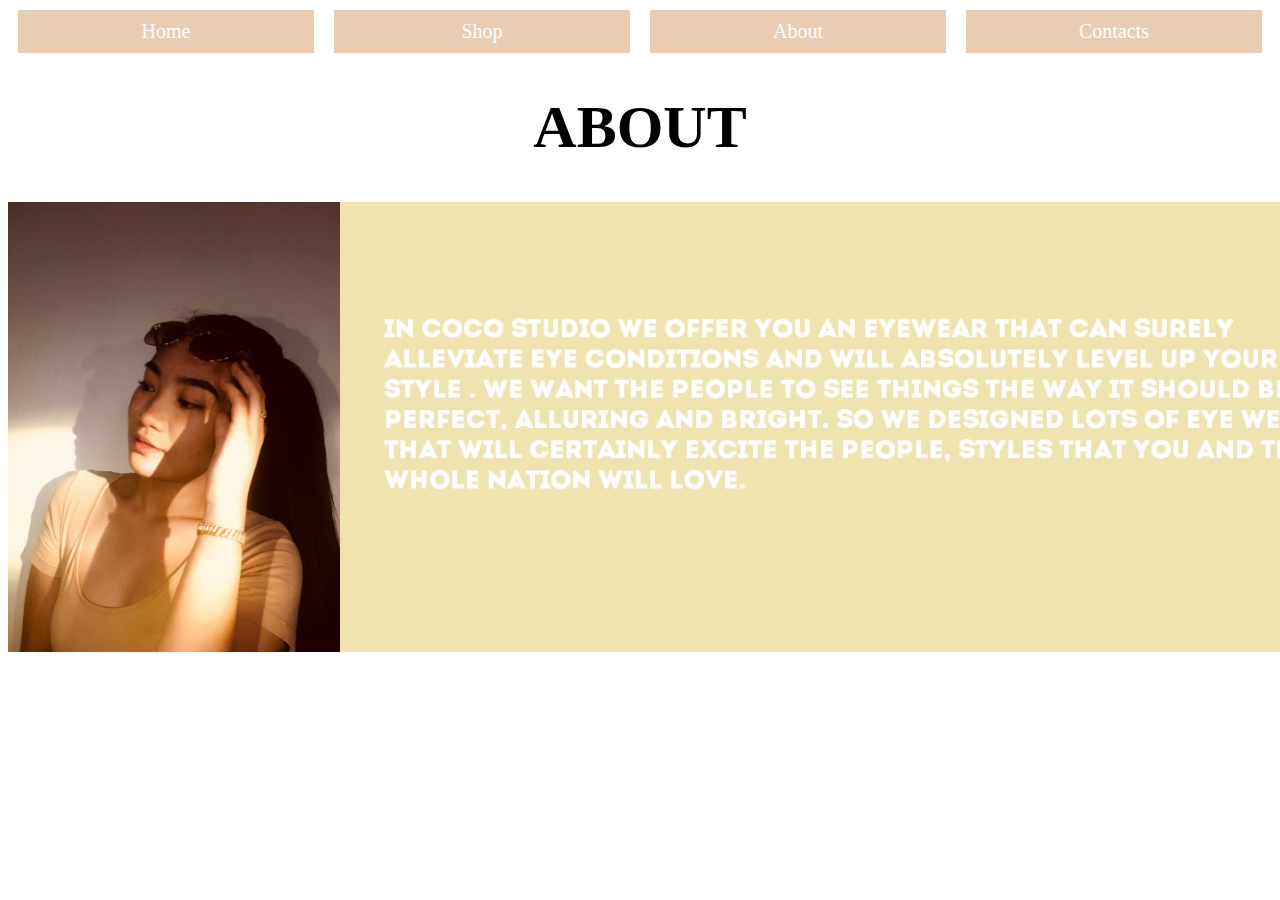
<file: about.html>
<!DOCTYPE html>
<html>
<head>
	<title> ABOUT </title>
	<link rel="stylesheet" href="css/about.css">
</head>

<body>
		
		<div class="container">
				<ul id="nav-bar">
					<a href="index.html"><li class="button">  Home </li></a>
					<a href="shop.html"><li class="button">  Shop </li></a>
					<a href="about.html"><li class="button">  About </li></a>
					<a href="contact.html"><li class="button">  Contacts</li></a>
				</ul>
		</div>
	<h1> ABOUT </h1>
	<div  class="container">
		<div class="main">
			<div class="pic-left">
				<div class="pic-left-first">
					<img src="images/about/pic.jpg" width="332" height="450">
				</div>
				<div class="pic-left-second">
					<img src="images/about/details.jpg" width="1015" height="450">
				</div>
			</div>
		</div>
	</div>
</body>
</html>
</file>
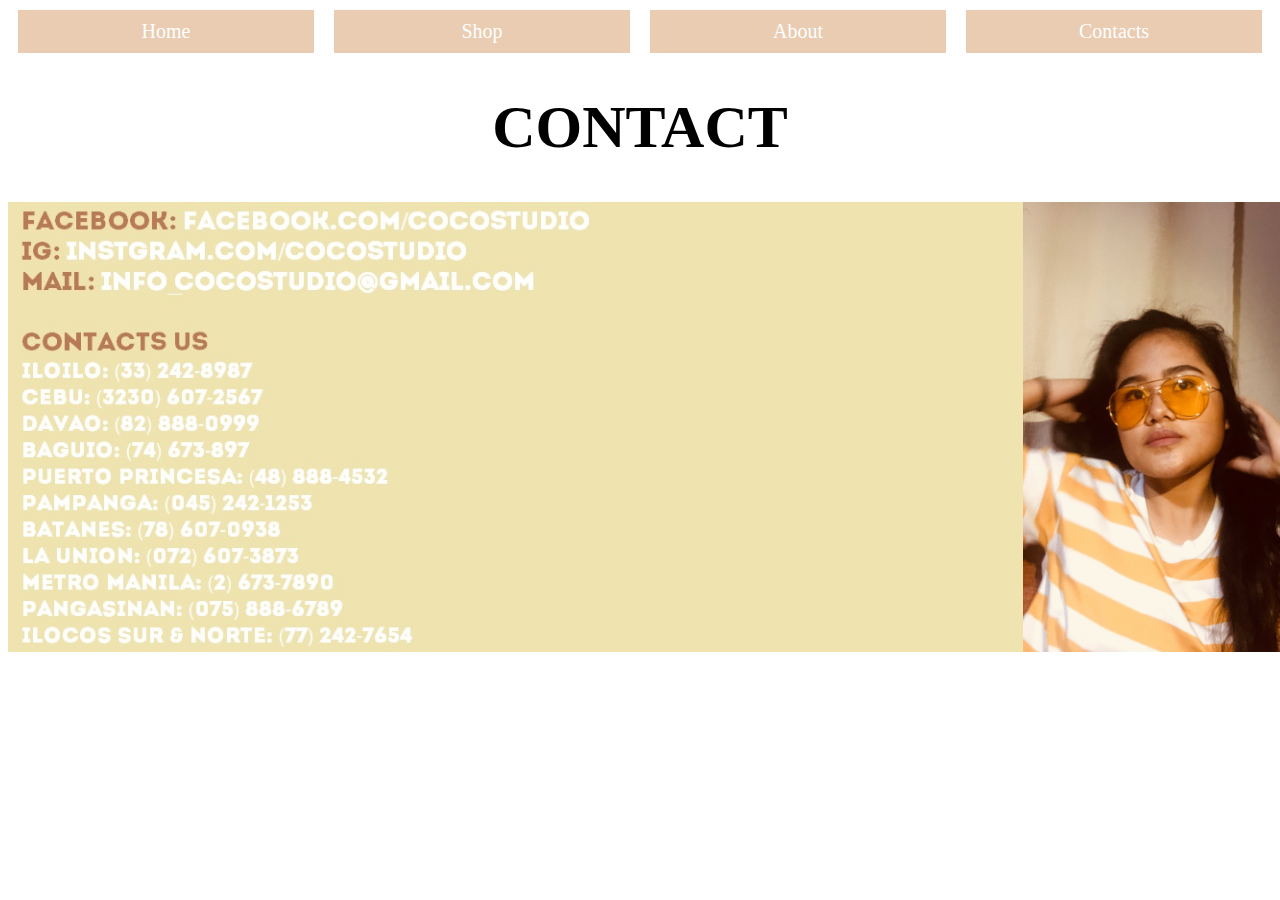
<file: contact.html>
<!DOCTYPE html>
<html>
<head>
	<title> CONTACT </title>
	<link rel="stylesheet" href="css/about.css">
</head>

<body>
		
		<div class="container">
				<ul id="nav-bar">
					<a href="index.html"><li class="button">  Home  </li></a>
					<a href="shop.html"><li class="button">  Shop  </li></a>
					<a href="about.html"><li class="button">  About  </li></a>
					<a href="contact.html"><li class="button">  Contacts </li></a>
				</ul>
		</div>
	<h1> CONTACT </h1>
	<div  class="container">
		<div class="main">
			<div class="pic-left">
				<div class="pic-left-first">
					<img src="images/contact/details.jpg" width="1015" height="450">	
				</div>
				<div class="pic-left-second">
					<img src="images/contact/pic.jpg" width="332" height="450">
				</div>
			</div>
		</div>
	</div>
</body>
</html>
</file>
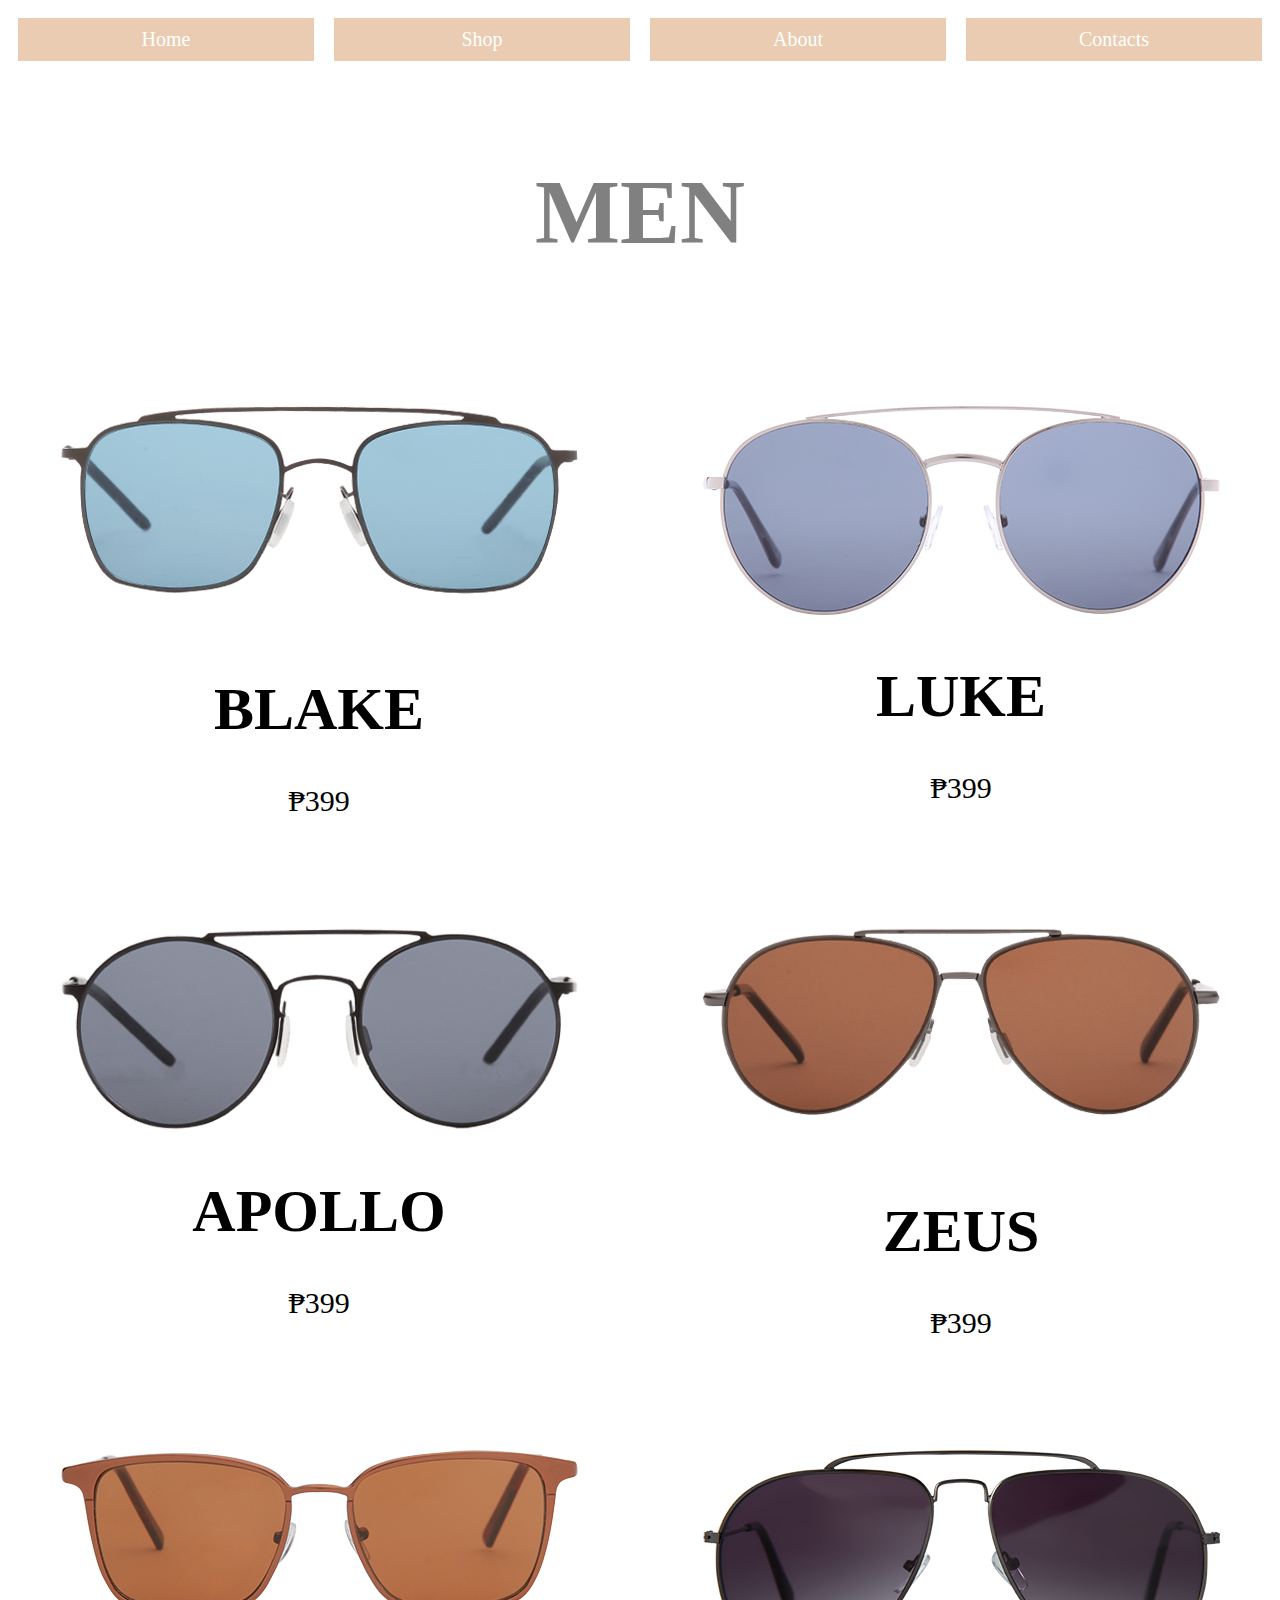
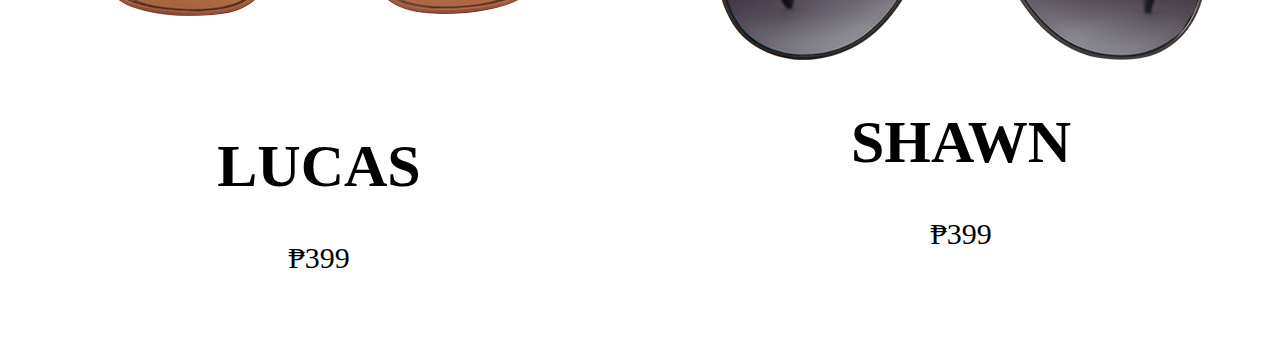
<file: men.html>
<!DOCTYPE HTML>
<html>
	<head>
		<title> MEN </title>
		<link rel="stylesheet" href="css/men.css">
	</head>
	<body>
		<div class="container1">
				<ul id="nav-bar">
					<a href="index.html"><li class="button">  Home  </li></a>
					<a href="shop.html"><li class="button">  Shop  </li></a>
					<a href="about.html"><li class="button">  About  </li></a>
					<a href="contact.html"><li class="button">  Contacts </li></a>
				</ul>
		</div>
	 <div class="container">
		<div class="one">
			<h1>MEN</h1>
		</div>
		<div class="two">
			<img src="images/men/one.png">
			<br>
			<br>
			<h1>BLAKE</h1>
			<p> ₱399 <p>
		</div>
		<div class="three">
			<img src="images/men/two.png">
			<h1>LUKE</h1>
			<p> ₱399 <p>
		</div>
		<div class="four">
			<img src="images/men/three.png">
			<h1>APOLLO</h1>
			<p> ₱399 <p>
		</div>
		<div class="five">
			<img src="images/men/four.png">
			<br>
			<br>
			<h1>ZEUS</h1>
			<p> ₱399 <p>
		</div>
		<div class="six">
			<img src="images/men/five.png">
			<br>
			<br>
			<br>
			<h1>LUCAS</h1>
			<p> ₱399 <p>
		</div>
		<div class="seven">
			<img src="images/men/six.png">
			<h1>SHAWN</h1>
			<p> ₱399 <p>
		</div>
		
	</body>
</html>
</file>
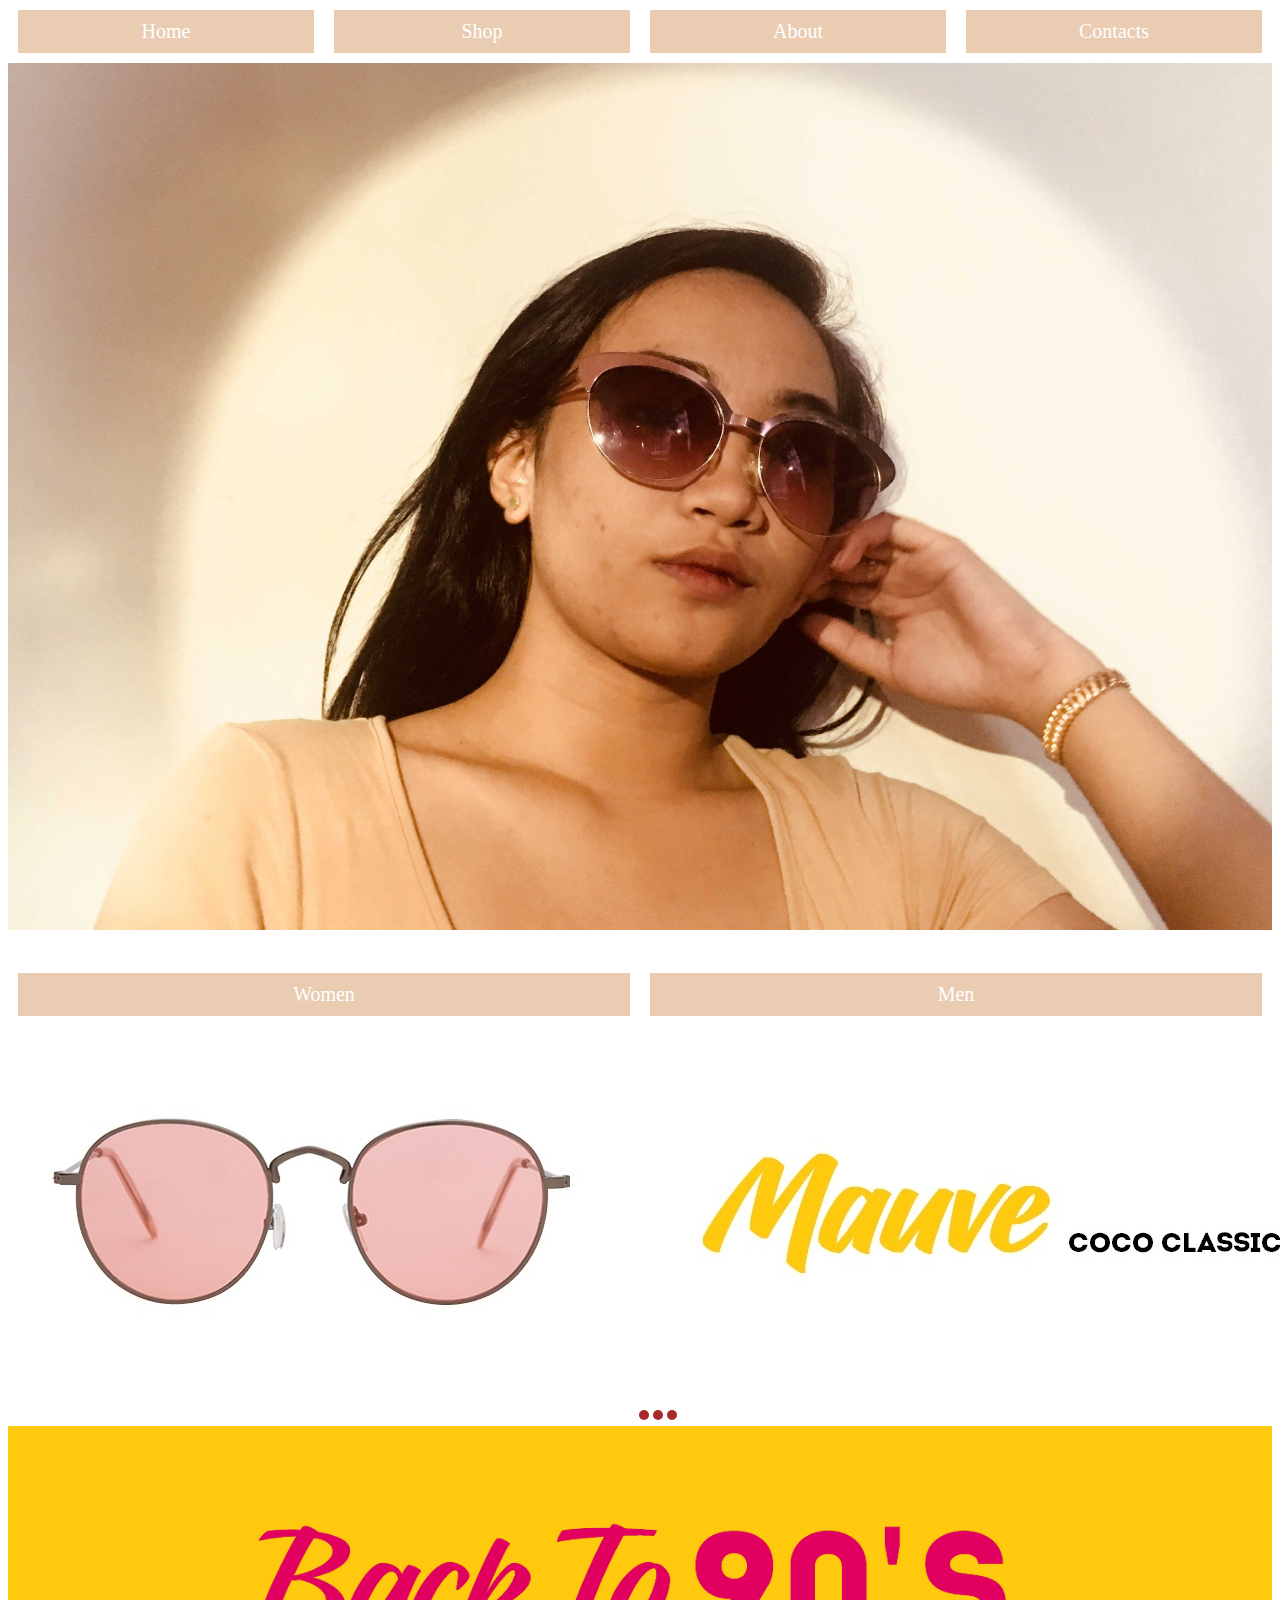
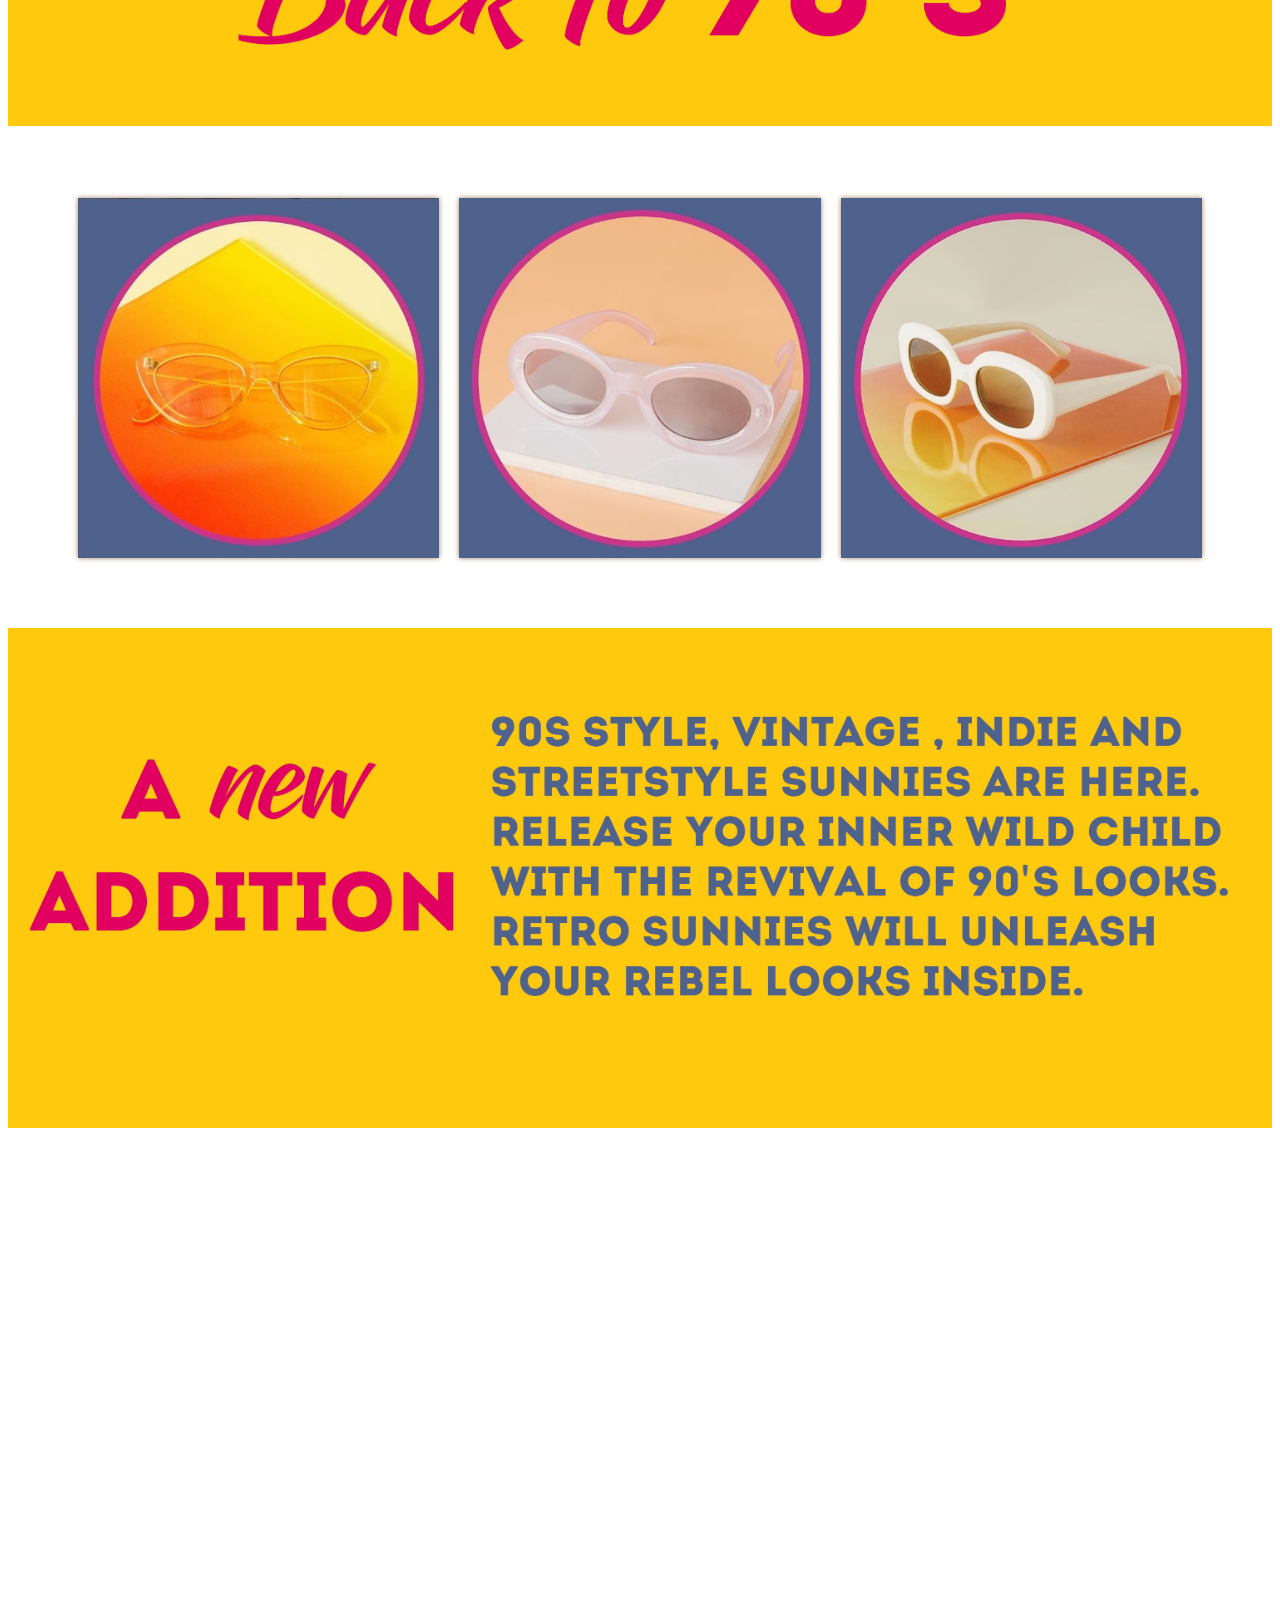
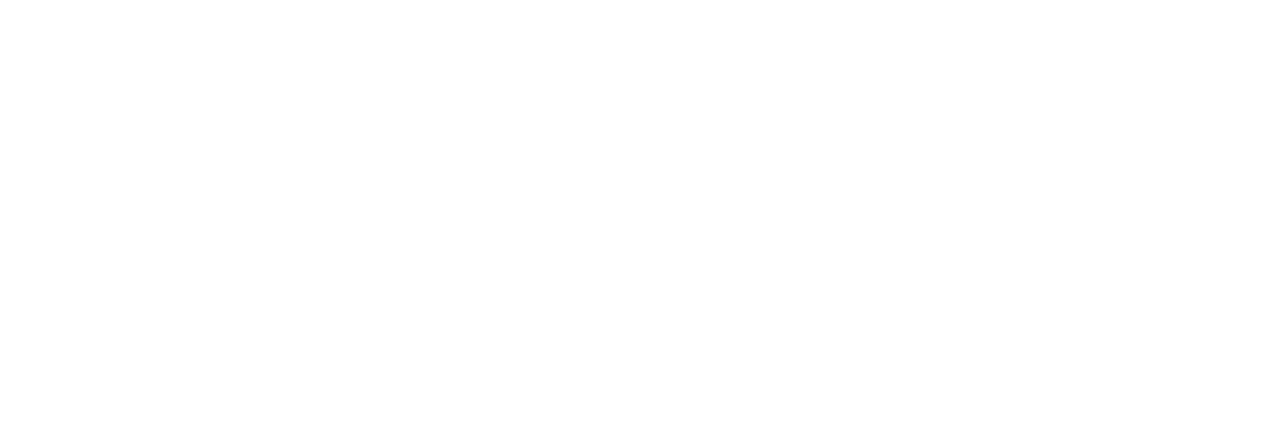
<file: shop.html>
<!DOCTYPE html>
<html>
    <head>
	 		<title>SHOP</title>	
		<link rel="stylesheet" href="css/shop.css">
	</head>
	<body>
		<!-- menu bar -->
		<div class="container">
			<div>
				<ul id="nav-bar">
					<a href="index.html"><li class="button">  Home  </li></a>
					<a href="shop.html"><li class="button">  Shop  </li></a>
					<a href="about.html"><li class="button">  About  </li></a>
					<a href="contact.html"><li class="button">  Contacts </li></a>
				</ul>
			</div>
		</div>	
	    <!-- THIS IS AFTER SLIDER-->
			<div class="pimg1">
			</div>
				<!-- THIS IS THE MAIN HEADER -->
		
			<ul id="nav-bar1">
				<a href="women.html"><li class="button">  Women  </li></a>
				<a href="men.html"><li class="button">  Men  </li></a>
			</ul>
					<!-- THIS IS THE SLIDER-->	
					
	<div class="slider-holder">
        <span id="slider-image-1"></span>
        <span id="slider-image-2"></span>
        <span id="slider-image-3"></span>
        <div class="image-holder">
            <img src="images/slider/one.jpg" class="slider-image" />
            <img src="images/slider/two.jpg" class="slider-image" />
            <img src="images/slider/three.jpg" class="slider-image" />
        </div>
        <div class="button-holder">
            <a href="#slider-image-1" class="slider-change"></a>
            <a href="#slider-image-2" class="slider-change"></a>
            <a href="#slider-image-3" class="slider-change"></a>
        </div>
    </div>
			<div class="showcase">
			</div>
		<div class="container2">
			<div class="one"></div>
			<div class="two"></div>
			<div class="three"></div>
		</div>
			<div class="showcase2">
			</div>

			<div class="pimg2">
			</div>
</html>
</file>
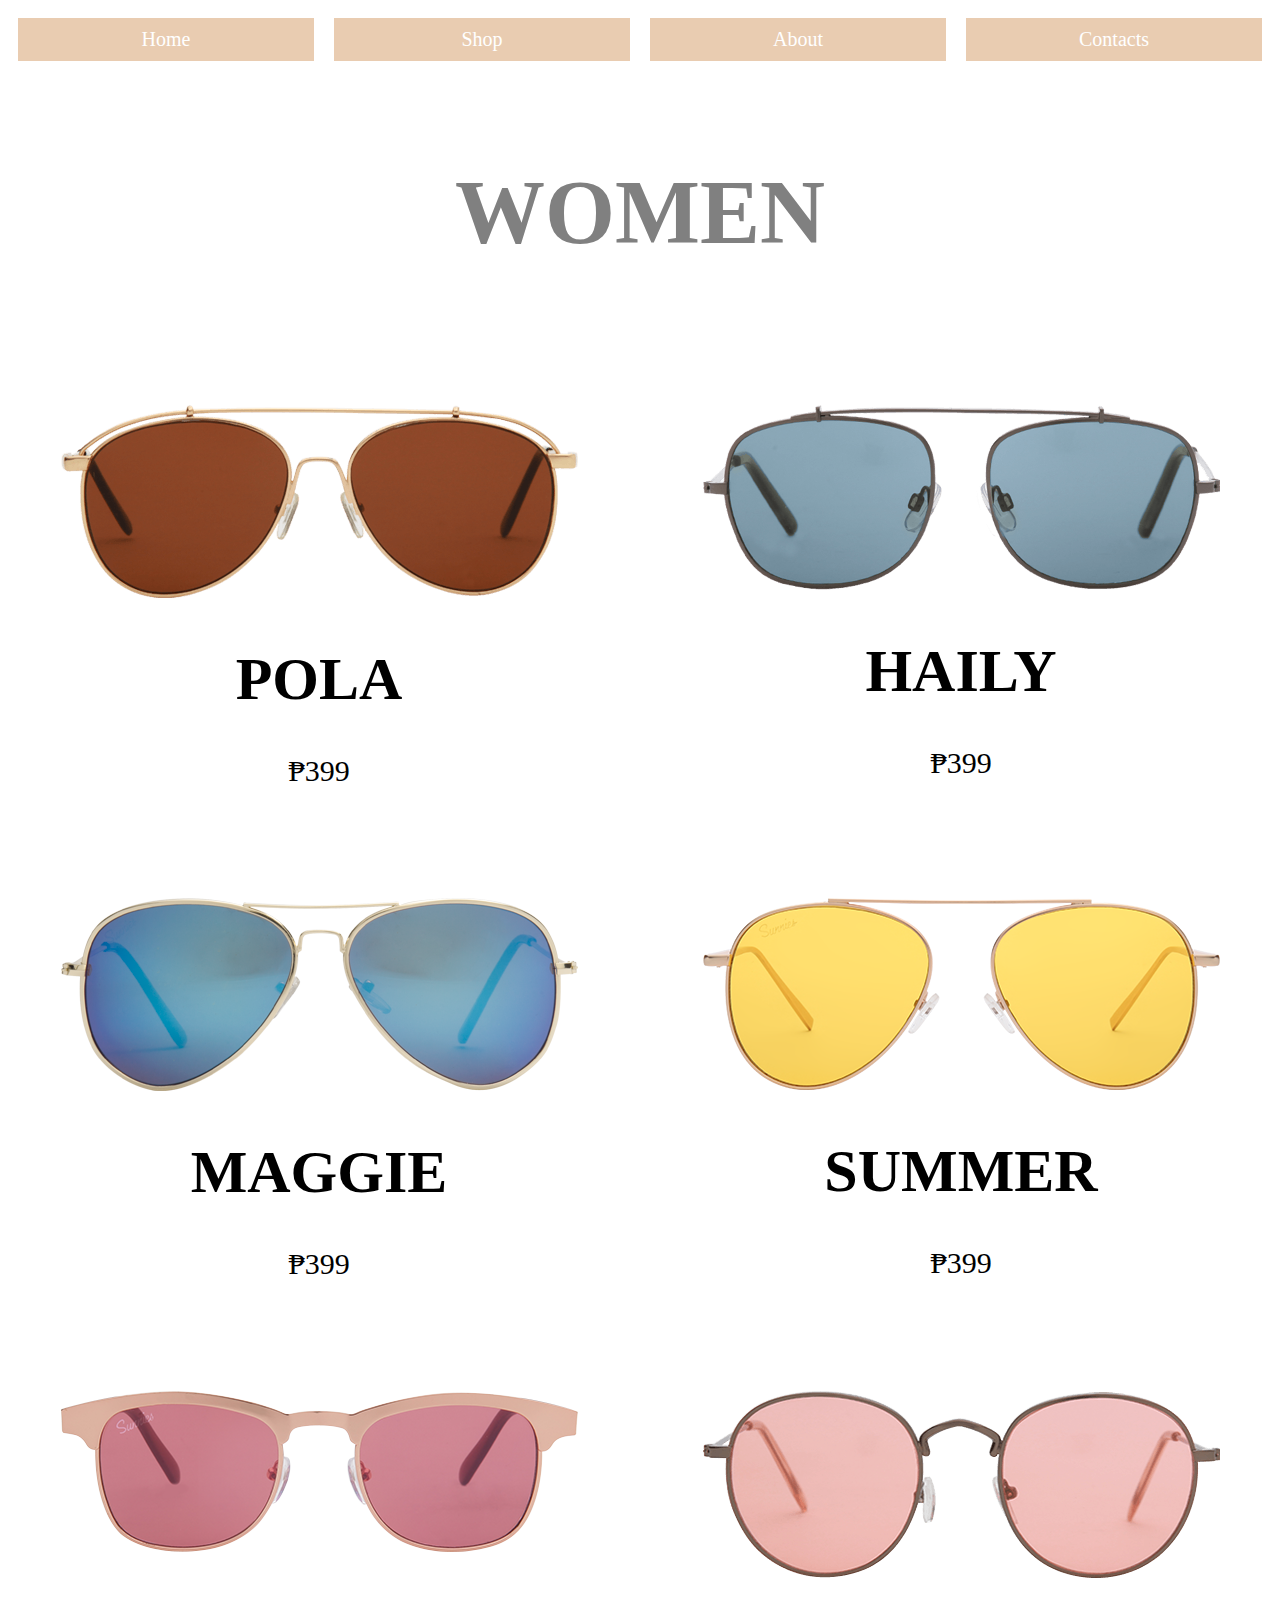
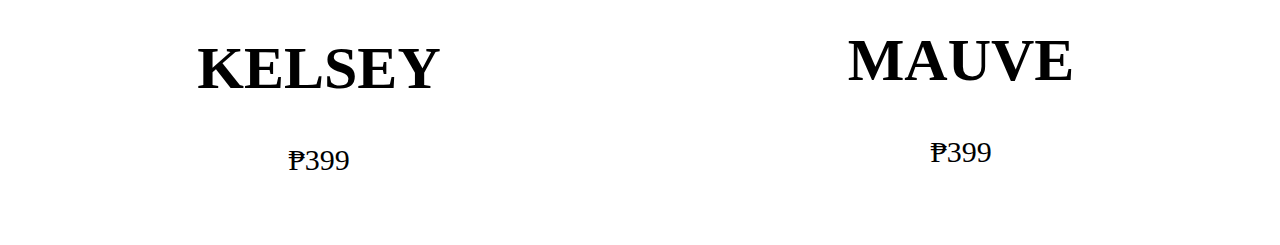
<file: women.html>
<!DOCTYPE HTML>
<html>
	<head>
		<title> WOMEN </title>
		<link rel="stylesheet" href="css/women.css">
	</head>
	<body>
		
		<div class="container1">
				<ul id="nav-bar">
					<a href="index.html"><li class="button">  Home  </li></a>
					<a href="shop.html"><li class="button">  Shop  </li></a>
					<a href="about.html"><li class="button">  About  </li></a>
					<a href="contact.html"><li class="button">  Contacts </li></a>
				</ul>
		</div>
	<div class="container">
		<div class="one">
			<h1>WOMEN</h1>
		</div>
		<div class="two">
			<img src="images/women/one.png">
			<h1>POLA</h1>
			<p> ₱399 <p>
		</div>
		<div class="three">
			<img src="images/women/two.png">
			<h1>HAILY</h1>
			<p> ₱399 <p>
		</div>
		<div class="four">
			<img src="images/women/three.png">
			<h1>MAGGIE</h1>
			<p> ₱399 <p>
		</div>
		<div class="five">
			<img src="images/women/four.png">
			<h1>SUMMER</h1>
			<p> ₱399 <p>
		</div>
		<div class="six">
			<img src="images/women/five.png">
			<br>
			<br>
			<h1>KELSEY</h1>
			<p> ₱399 <p>
		</div>
		<div class="seven">
			<img src="images/women/six.png">
			<h1>MAUVE</h1>
			<p> ₱399 <p>
		</div>
	</div>
		
	</body>
</html>
</file>
<file: css/about.css>
body {
	background-color: white;
	text-align: center;
	font-family: Rockwell;
	color: black;
	font-size: 30px;
}
.container1 {
	display:grid;
}
#nav-bar {
	list-style: none;
	padding: 0;
	margin: 10px;
	text-align: center;
	display: grid;
	grid-gap: 20px;
	grid-template-columns: repeat(4,1fr);
}
.button {
	background: #e9ccb1;
	color: white;
	padding: 10px;
	font-size: 20px;
}
.button:hover {
	background: white;
	color: #e9ccb1;
}
a {
	text-decoration: none;
}
.main {
	display: grid;
	grid-gap: 0px;
	grid-template-columns: 1fr 1fr fr 1fr;
	padding:0;
	margin-bottom: 0;
	font-family: Arial;
}
.pic-left{
	margin: 0;
	padding: 0;
	display: grid;
	grid-gap: 0px;
	grid-template-columns: 1fr 1fr 1fr 1fr;
}
.pic-left-first {
	padding: 0;
	text-align:center;
}
.pic-left-second {
	padding: 0;
	text-align:center;
}
.showcase{
	margin-bottom: 10px;
	padding: 120px;
	background-repeat: no-repeat;
	background-size: cover;
	background-image: url(../images/about/details2.jpg);
}
</file>
<file: css/men.css>
body {
	text-align: center;
	font-family: Rockwell;
	font-size: 30px;
	color: black;
}
.container1 {
	display:grid;
}
#nav-bar {
	list-style: none;
	padding: 0;
	margin: 10px;
	text-align: center;
	display: grid;
	grid-gap: 20px;
	grid-template-columns: repeat(4,1fr);
}
.button {
	background: #e9ccb1;
	color: white;
	padding: 10px;
	font-size: 20px;
}
.button:hover {
	background: white;
	color: #e9ccb1;
}
a {
	text-decoration: none;
}
.container {
	display: grid;
	grid-template-column: 1fr 1fr;
	grid-template-row: 1fr 1fr 1fr 1fr;
	grid-gap: 20px;
}
.one {
	grid-column: 1/3;
	grid-row: 1/2;
	text-align: center;
	padding: 30px;
}

.one h1 {
	color:gray;
	font-size: 90px;
}

.two {
	background-color: white;
	grid-column: 1/2;
	grid-row: 2/3;
	text-align: center;
	padding: 30px;
}
.three {
	background-color: white;
	grid-column: 2/3;
	grid-row: 2/3;
	text-align: center;
	padding: 30px;
}
.four {
	background-color: white;
	grid-column: 1/2;
	grid-row: 3/4;
	text-align: center;
	padding: 30px;
}
.five {
	background-color: white;
	grid-column: 2/3;
	grid-row: 3/4;
	text-align: center;
	padding: 30px;
}
.six {
	background-color: white;
	grid-column: 1/2;
	grid-row: 4/5;
	text-align: center;
	padding: 30px;
}
.seven {
	background-color: white;
	grid-column: 2/3;
	grid-row: 4/5;
	text-align: center;
	padding: 30px;
}
</file>
<file: css/shop.css>
body {
	background-color: color;
	text-align: center;
	font-family: Rockwell;
}

a {
	text-decoration: none;
}
.container {
	margin-bottom: 10px;
}
.button {
	background: #e9ccb1;
	color: white;
	font-size: 20px;
	padding: 10px;
}
.button:hover {
	background: white;
	color: #e9ccb1;
}
#button {
	background: white;
	color: #e9ccb1;
	font-size: 70px;
	padding: 10px;
}
#button:hover {
	background: #e9ccb1;
	color: white;
}
#nav-bar {
	list-style: none;
	padding: 0;
	margin: 10px;
	text-align: center;
	display: grid;
	grid-gap: 20px;
	grid-template-columns: repeat(4,1fr);
}
.button {
	background: #e9ccb1;
	color: white;
	padding: 10px;
	font-size: 20px;
}
.button:hover {
	background: white;
	color: #e9ccb1;
}
#nav-bar1 {
	list-style: none;
	padding: 0;
	margin: 10px;
	text-align: center;
	display: grid;
	grid-gap: 20px;
	grid-template-columns: repeat(2,1fr);
}
/* SHOWCASE SECTION */
.showcase{
	margin-bottom: 2px;
	padding: 150px;
	background-repeat: no-repeat;
	background-size: cover;
	background-image: url(../images/index/cover2.jpg);
}
.showcase2{
	margin-bottom: 2px;
	padding: 250px;
	background-repeat: no-repeat;
	background-size: cover;
	background-image: url(../images/index/cover3.jpg);
}

/* slide */
	 .slider-holder
			{
				width: 1300px;
				height: 400px;
				background-color: yellow;
				margin-left: auto;
				margin-right: auto;
				margin-top: 0px;
				text-align: center;
				overflow: hidden;
			}
			
			.image-holder
			{
				width: 3900px;
				background-color: red;
				height: 400px;
				clear: both;
				position: relative;
				
				-webkit-transition: left 2s;
				-moz-transition: left 2s;
				-o-transition: left 2s;
				transition: left 2s;
			}
			
			.slider-image
			{
				float: left;
				margin: 0px;
				padding: 0px;
				position: relative;
			}
			
			#slider-image-1:target ~ .image-holder
			{
				left: 0px;
			}
			
			#slider-image-2:target ~ .image-holder
			{
				left: -1300px;
			}
			
			#slider-image-3:target ~ .image-holder
			{
				left: -2600px;
			}
			
			.button-holder
			{
				position: relative;
				top: -20px;
			}
			
			.slider-change
			{
				display: inline-block;
				height: 10px;
				width: 10px;
				border-radius: 5px;
				background-color: brown;
			}
/* PARALAX */
.pimg1 {
	min-height: 100vh;
	background-image: url(../images/shop/COVER.jpg);	
}
.pimg2 {
	min-height: 100vh;
	background-image: url(../images/shop/footer.jpg);	
}
.pimg1, .pimg2 {
	position: relative;
	background-position: center;
	background-size: cover;
	background-repeat: no-repeat;
	background-attachment: fixed;  
	z-index: 0;
}
/* CONTAINER */
.container2 {
	display:grid;
	grid-template-columns: 1fr 1fr 1fr;
	grid-template-rows: 1fr;
	grid-gap: 20px;
	padding: 70px;
}
.one {
	grid-column: 1/2;
	grid-row: 1/2;
	padding: 180px;
	background-image: url(../images/shop/grid1.jpg);
	background-repeat: no-repeat;
	background-size: cover;
	box-shadow: 0 0 5px #9f8260;
	background-position: center;
}
.two {
	grid-column: 2/3;
	grid-row: 1/2;
	background: orange;
	padding: 180px;
	background-image: url(../images/shop/grid2.jpg);
	background-repeat: no-repeat;
	background-size: cover;
	box-shadow: 0 0 5px #9f8260;
	background-position: center;
	background-position: center;
}
.three {
	grid-column: 3/4;
	grid-row: 1/2;
	background: yellow;
	padding: 180px;
	background-image: url(../images/shop/grid3.jpg);
	background-repeat: no-repeat;
	background-size: cover;
	box-shadow: 0 0 5px #9f8260;
	background-position: center;
}
</file>
<file: css/women.css>
body {
	text-align: center;
	font-family: Rockwell;
	font-size: 30px;
	color: black;
}
.container1 {
	display:grid;
}
#nav-bar {
	list-style: none;
	padding: 0;
	margin: 10px;
	text-align: center;
	display: grid;
	grid-gap: 20px;
	grid-template-columns: repeat(4,1fr);
}
.button {
	background: #e9ccb1;
	color: white;
	padding: 10px;
	font-size: 20px;
}
.button:hover {
	background: white;
	color: #e9ccb1;
}
.container {
	display: grid;
	grid-template-column: 1fr 1fr;
	grid-template-row: 1fr 1fr 1fr 1fr;
	grid-gap: 20px;
}
a {
	text-decoration: none;
}

.one {
	grid-column: 1/3;
	grid-row: 1/2;
	text-align: center;
	padding: 30px;
}
.one h1 {
	color:gray;
	font-size: 90px;
}
.two {
	background-color: white;
	grid-column: 1/2;
	grid-row: 2/3;
	text-align: center;
	padding: 30px;
}
.three {
	background-color: white;
	grid-column: 2/3;
	grid-row: 2/3;
	text-align: center;
	padding: 30px;
}
.four {
	background-color: white;
	grid-column: 1/2;
	grid-row: 3/4;
	text-align: center;
	padding: 30px;
}
.five {
	background-color: white;
	grid-column: 2/3;
	grid-row: 3/4;
	text-align: center;
	padding: 30px;
}
.six {
	background-color: white;
	grid-column: 1/2;
	grid-row: 4/5;
	text-align: center;
	padding: 30px;
}
.seven {
	background-color: white;
	grid-column: 2/3;
	grid-row: 4/5;
	text-align: center;
	padding: 30px;
}
</file>
